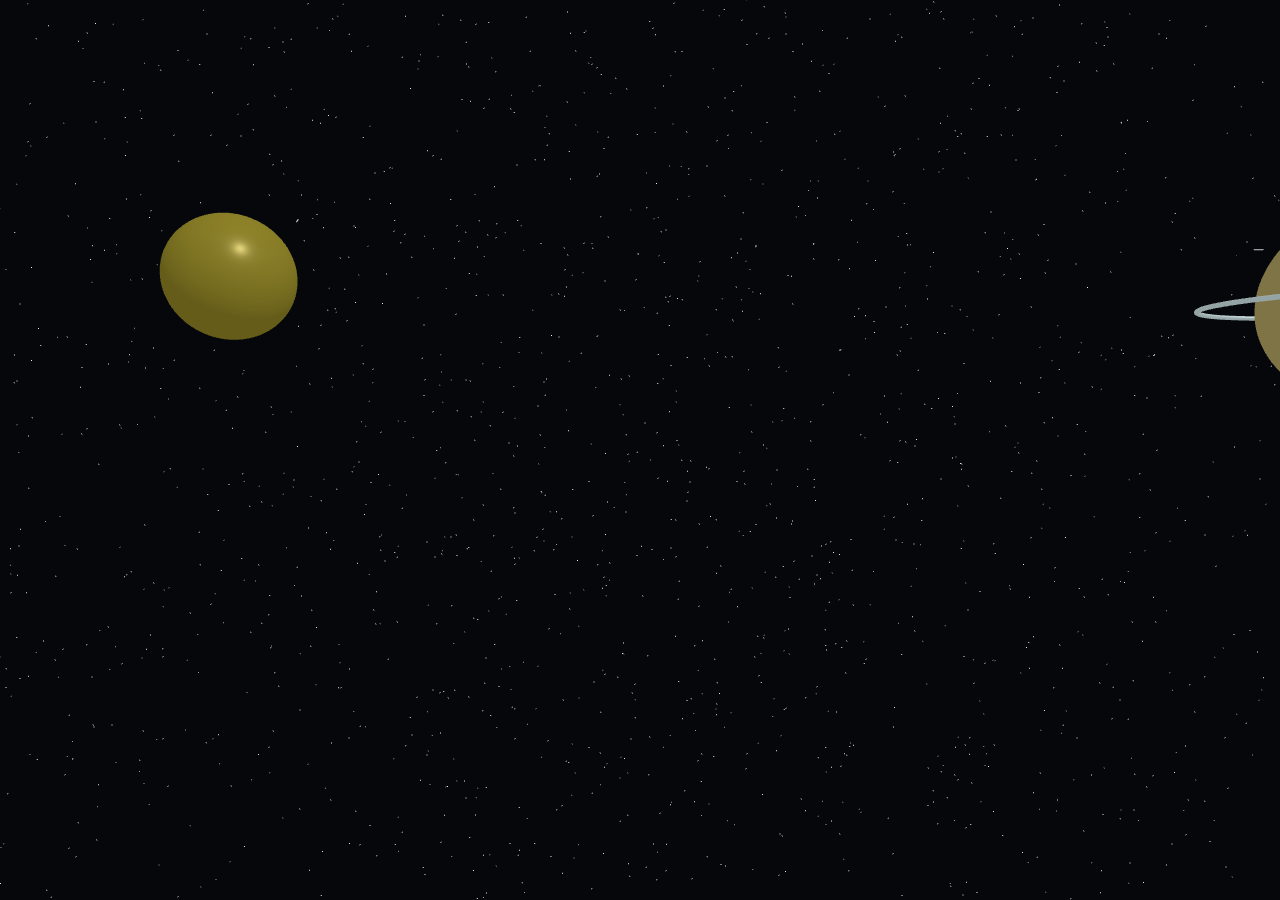
<file: index.html>
<!doctype html>
<html lang="en">
<head>
  <meta charset="utf-8" />
  <meta name="viewport" content="width=device-width, initial-scale=1" />
  <title>Piyush · 3D Scene</title>
  <link rel="stylesheet" href="style.css" />
  <script type="importmap">
  {
    "imports": {
      "three": "./vendor/three/three.module.js",
      "three/examples/jsm/": "./vendor/three/examples/jsm/"
    }
  }
</script>

</head>
<body>
  <section id="home" class="hero">
    <div id="three"></div>
    <div id="flash"></div>
  </section>


  <script type="module" src="script.js"></script>
</body>
</html>
</file>
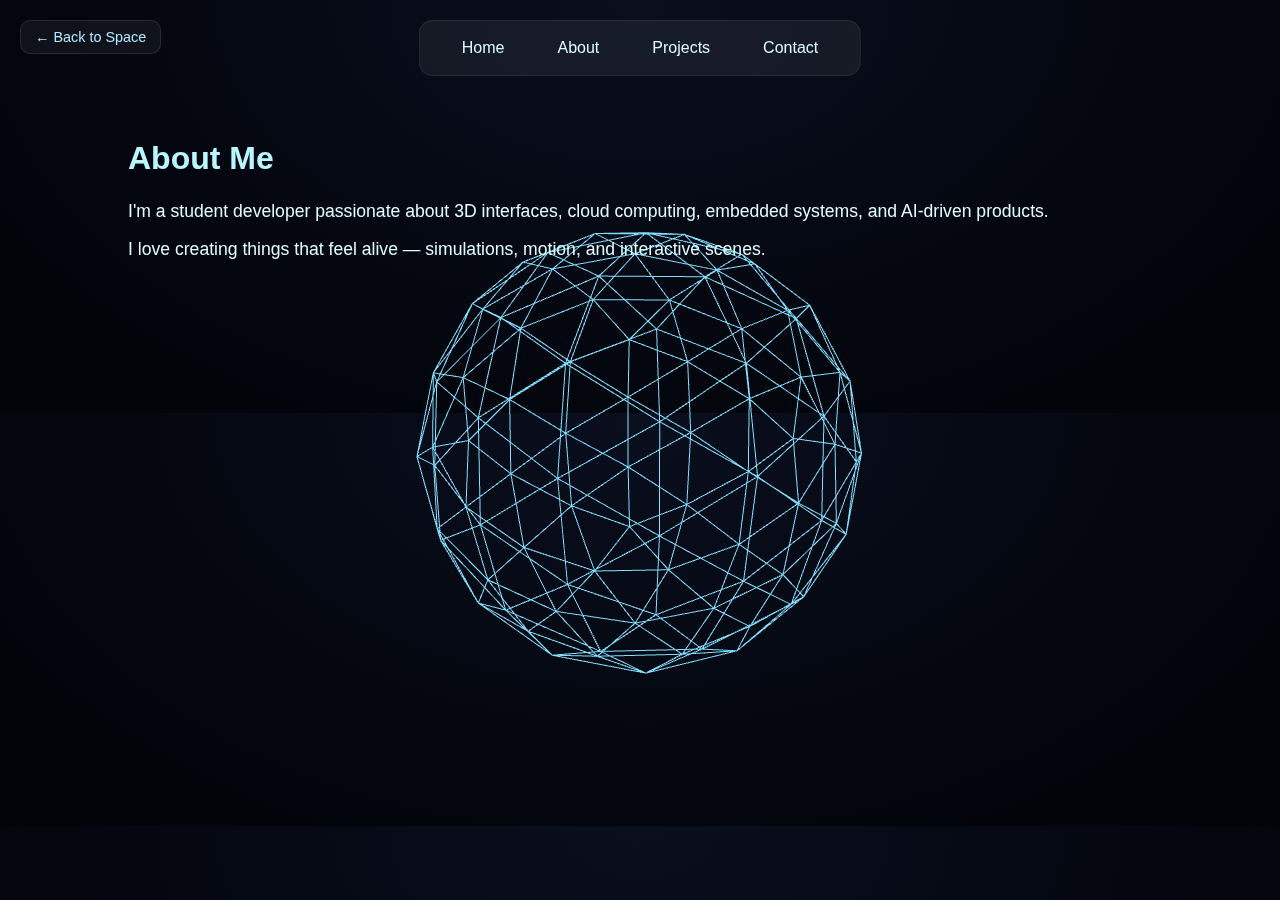
<file: about.html>
<!DOCTYPE html>
<html lang="en">
<head>
  <meta charset="UTF-8">
  <title>Piyush • About</title>
  <link rel="stylesheet" href="page.css">
</head>
<body>

<a href="index.html" class="back-btn">← Back to Space</a>

<nav class="navbar">
  <a href="home.html">Home</a>
  <a href="about.html">About</a>
  <a href="projects.html">Projects</a>
  <a href="contact.html">Contact</a>
</nav>

<div id="three"></div>

<div class="page">
  <h1>About Me</h1>
  <p>I'm a student developer passionate about 3D interfaces, cloud computing, embedded systems, and AI-driven products.</p>
  <p>I love creating things that feel alive — simulations, motion, and interactive scenes.</p>
</div>

<script type="module" src="js/about.js"></script>
</body>
</html>
</file>
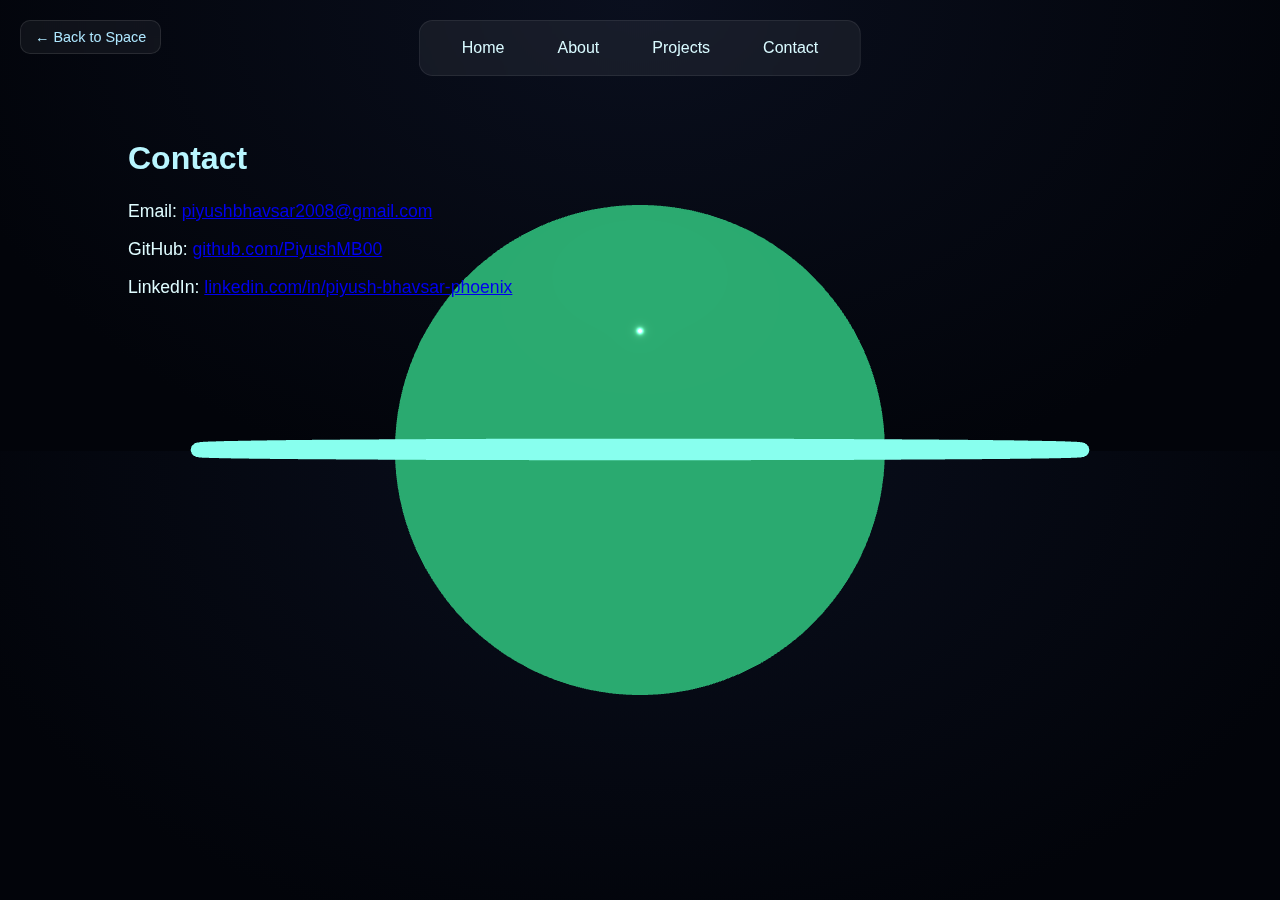
<file: contact.html>
<!DOCTYPE html>
<html lang="en">
<head>
  <meta charset="UTF-8">
  <title>Piyush • Contact</title>
  <link rel="stylesheet" href="page.css">
</head>
<body>

<a href="index.html" class="back-btn">← Back to Space</a>

<nav class="navbar">
  <a href="home.html">Home</a>
  <a href="about.html">About</a>
  <a href="projects.html">Projects</a>
  <a href="contact.html">Contact</a>
</nav>

<div id="three"></div>

<div class="page">
  <h1>Contact</h1>

  <p>Email: <a href="mailto:piyushbhavsar2008@gmail.com">piyushbhavsar2008@gmail.com</a></p>

  <p>GitHub: <a href="https://github.com/PiyushMB00" target="_blank">github.com/PiyushMB00</a></p>

  <p>LinkedIn:  
    <a href="https://www.linkedin.com/in/piyush-bhavsar-phoenix" target="_blank">
      linkedin.com/in/piyush-bhavsar-phoenix
    </a>
  </p>
</div>

<script type="module" src="js/contact.js"></script>
</body>
</html>
</file>
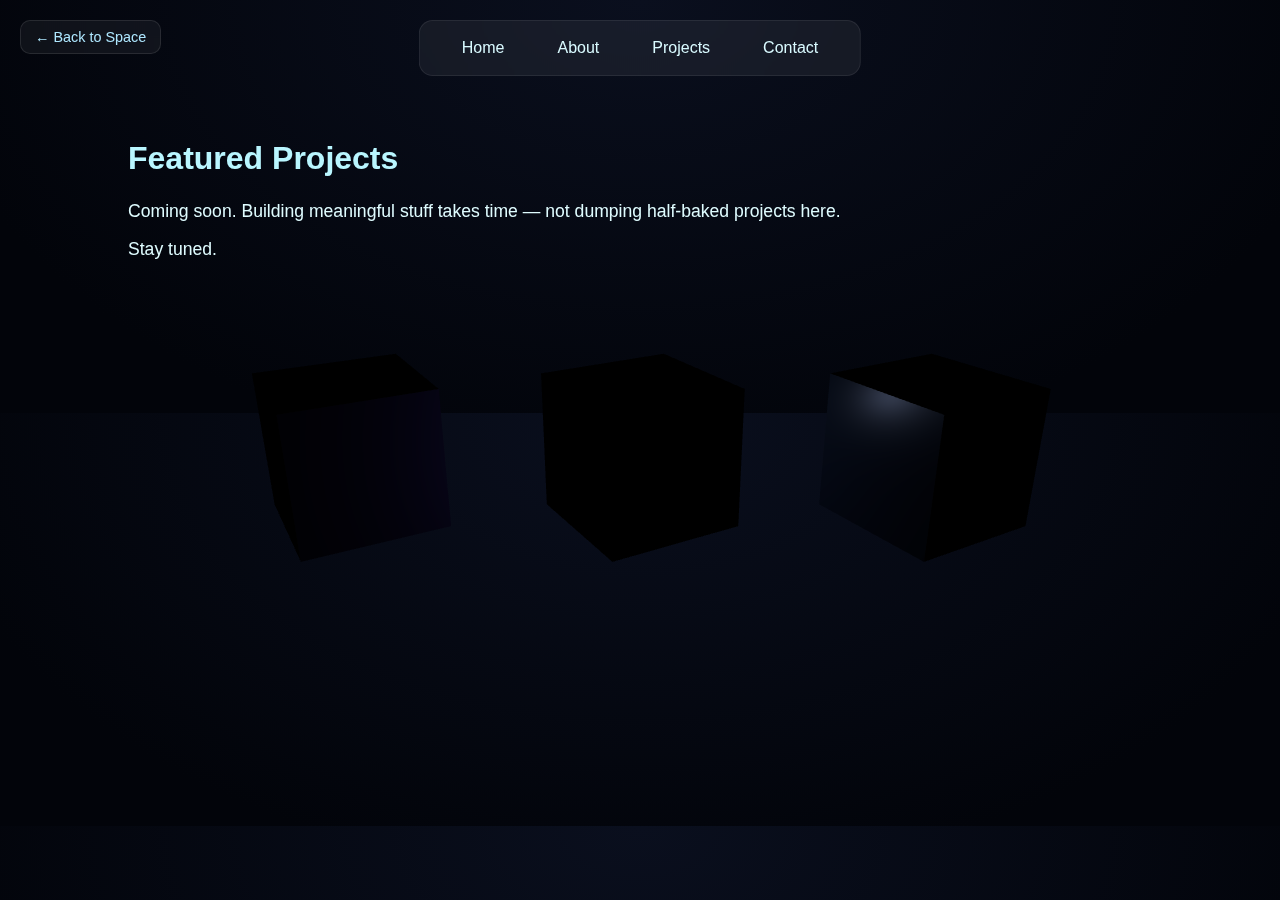
<file: projects.html>
<!DOCTYPE html>
<html lang="en">
<head>
  <meta charset="UTF-8">
  <title>Piyush • Projects</title>
  <link rel="stylesheet" href="page.css">
</head>
<body>

<a href="index.html" class="back-btn">← Back to Space</a>

<nav class="navbar">
  <a href="home.html">Home</a>
  <a href="about.html">About</a>
  <a href="projects.html">Projects</a>
  <a href="contact.html">Contact</a>
</nav>

<div id="three"></div>

<div class="page">
  <h1>Featured Projects</h1>
  <p>Coming soon. Building meaningful stuff takes time — not dumping half-baked projects here.</p>
  <p>Stay tuned.</p>
</div>

<script type="module" src="js/projects.js"></script>
</body>
</html>
</file>
<file: style.css>
:root {
  --bg:#05070B;
  --panel:#0A0F1C;
  --text:#dbeafe;
  --muted:#94a3b8;
  --cyan:#22d3ee;
  --emerald:#34d399;
}

* {
  box-sizing: border-box;
}

html, body {
  height: 100%;
}

body {
  margin: 0;
  font-family: ui-sans-serif, system-ui;
  color: var(--text);
  background: var(--bg);
  overflow: hidden;
}

/* Only the canvas */
.hero {
  position: relative;
  height: 100vh;
}

#three {
  position: absolute;
  inset: 0;
}

/* Hard-hide any leftover UI if it exists */
.nav,
.overlay,
section.block,
footer {
  display: none !important;
}

/* Full-screen white flash for page transition */
/* white flash overlay */
#flash {
  position: fixed;
  inset: 0;
  background: #fff;
  opacity: 0;
  pointer-events: none;
  transition: opacity .25s ease; /* 250ms flash */
}


/* if you see stripy lines, nuke any accidental scanline/gradient overlays */
body::before, .hero::before { content: none !important; display: none !important; }
</file>
<file: page.css>
/* ---------------- GLOBAL ---------------- */

body {
  margin: 0;
  padding: 0;
  font-family: 'Inter', sans-serif;
  background: radial-gradient(ellipse at top, #0a0f1e 0%, #02040a 80%);
  color: #dffcff;
  overflow-x: hidden;
}

h1, h2 {
  margin: 0 0 20px;
  font-weight: 700;
  color: #b9f6ff;
}

p {
  margin: 0 0 10px;
  font-size: 1.1rem;
  line-height: 1.6;
}

/* ---------------- NAVBAR ---------------- */

.navbar {
  position: fixed;
  top: 20px;
  left: 50%;
  transform: translateX(-50%);
  display: flex;
  gap: 25px;
  padding: 12px 28px;
  background: rgba(255, 255, 255, 0.06);
  backdrop-filter: blur(12px);
  border: 1px solid rgba(255, 255, 255, 0.08);
  border-radius: 14px;
  z-index: 1000;
}

.navbar a {
  text-decoration: none;
  color: #d9faff;
  font-weight: 500;
  padding: 6px 14px;
  border-radius: 10px;
  transition: 0.25s;
}

.navbar a:hover {
  background: rgba(0, 255, 255, 0.15);
  box-shadow: 0 0 12px #00eaff90;
}

/* Back to Space button */

.back-btn {
  position: fixed;
  top: 20px;
  left: 20px;
  padding: 8px 14px;
  color: #aee7ff;
  background: rgba(255,255,255,0.05);
  border: 1px solid rgba(255,255,255,0.1);
  backdrop-filter: blur(6px);
  border-radius: 10px;
  text-decoration: none;
  font-size: 0.9rem;
  transition: 0.25s;
}

.back-btn:hover {
  background: rgba(0,255,255,0.18);
  color: #ffffff;
}

/* ---------------- PAGE CONTENT ---------------- */

.page {
  padding: 140px 10%;
}

/* ---------------- 3D Canvas ---------------- */

#three {
  position: absolute;
  top: 0;
  left: 0;
  width: 100%;
  height: 100%;
  z-index: -1;
}
</file>
